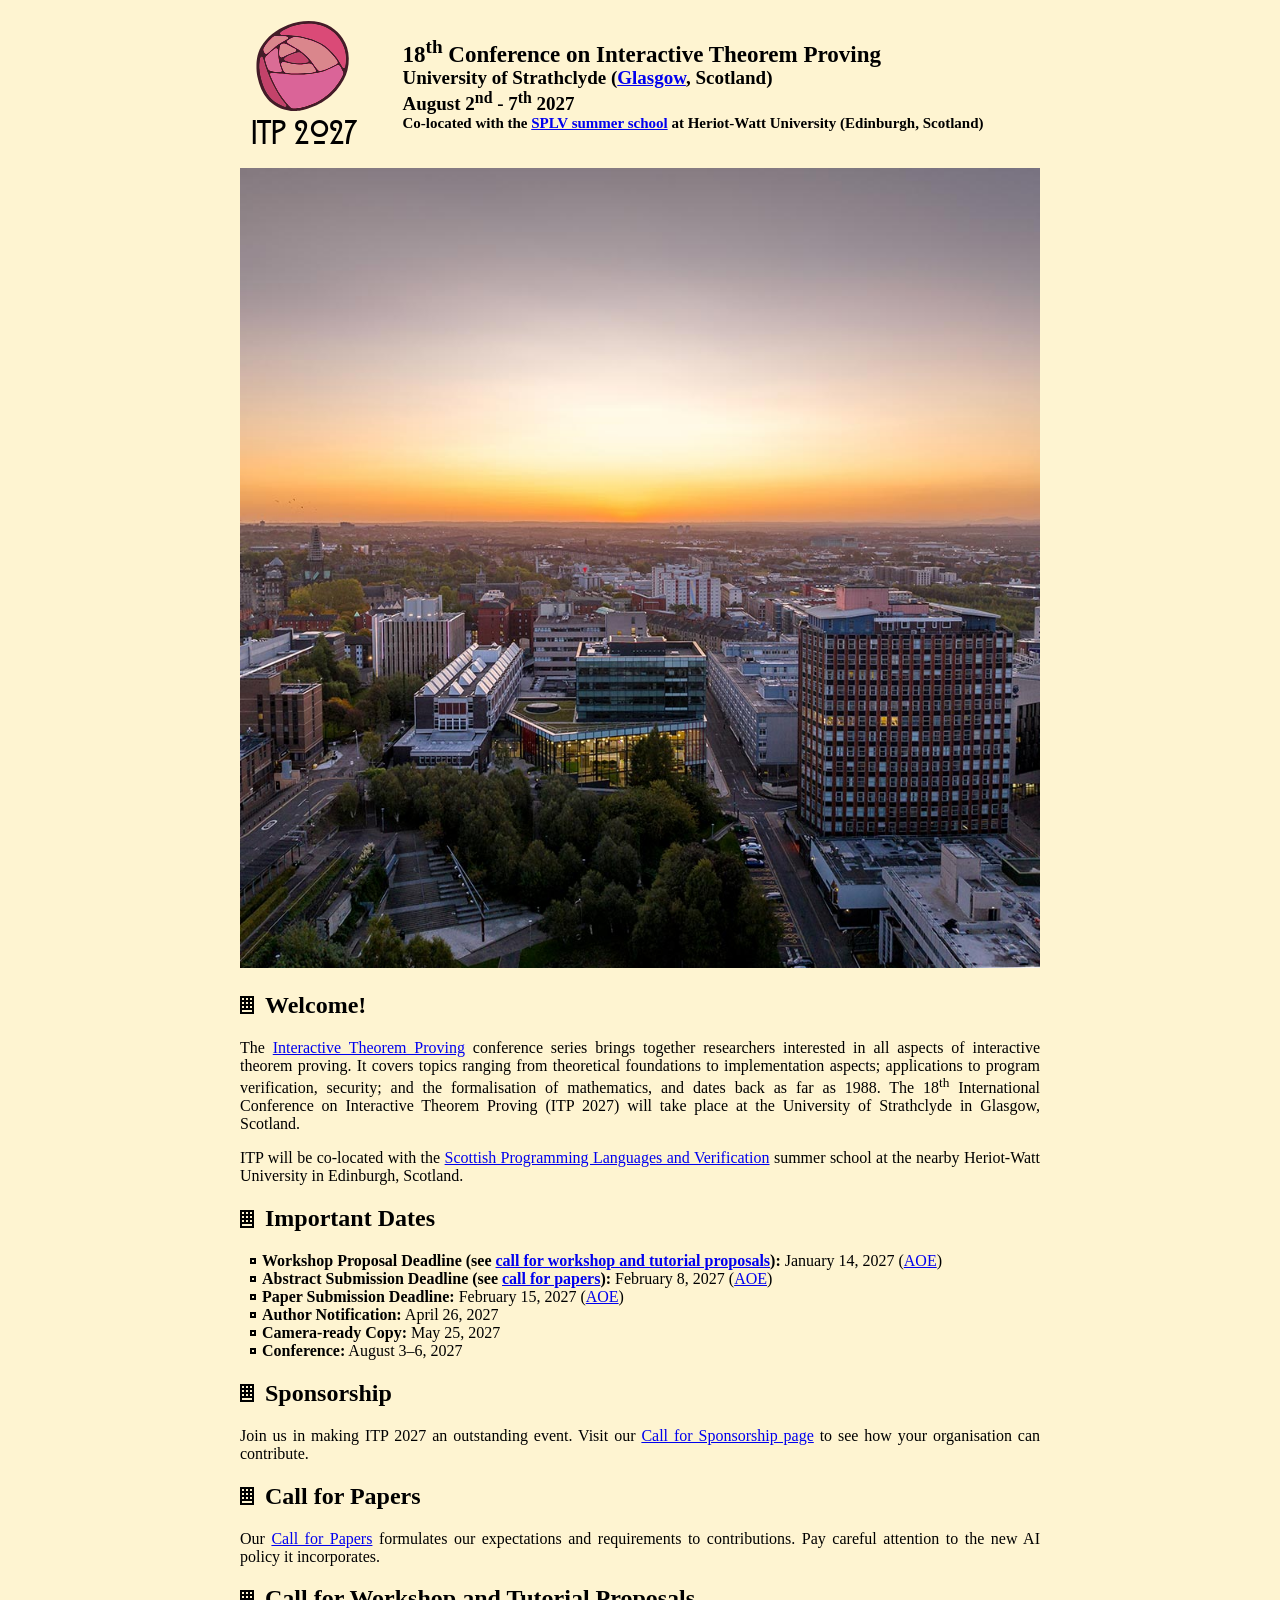
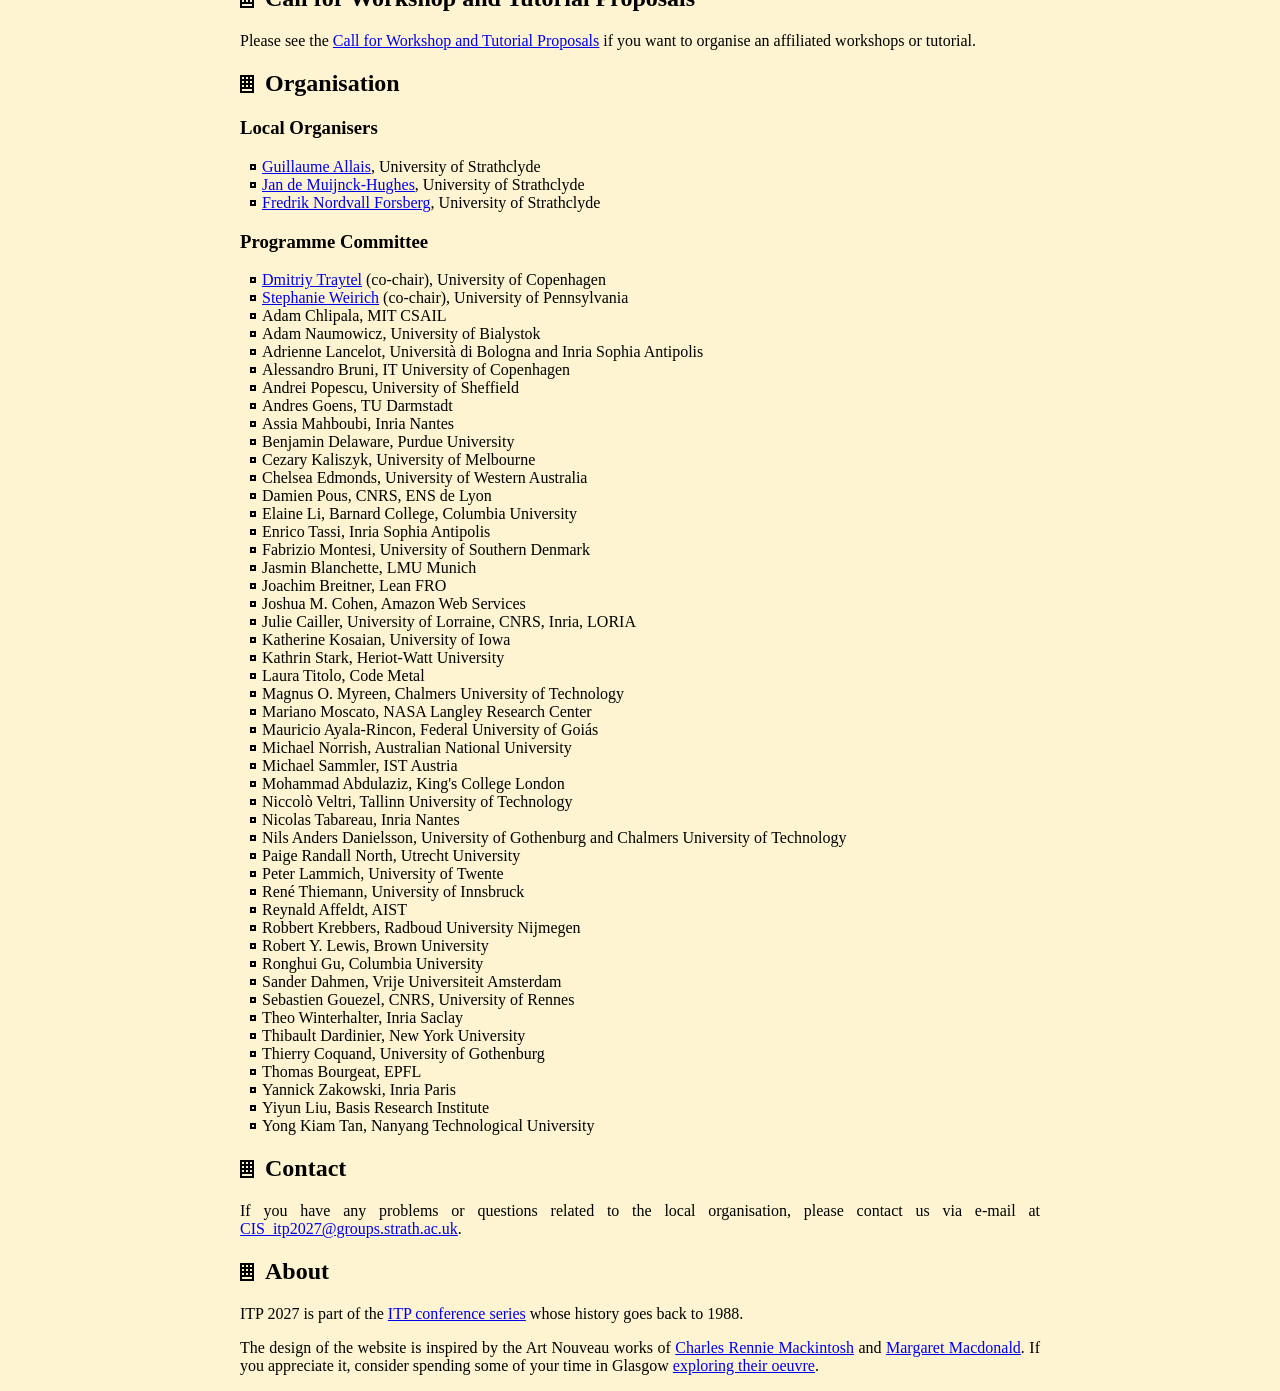
<file: index.html>
<!DOCTYPE html>
<html lang="en">
<head>
  <meta charset="utf-8">
  <title>ITP 2027</title>
  <meta name="description" content="The eighteenth conference on Interactive Theorem Proving to be held in 2027 at the University of Strathclyde">
  <link rel="stylesheet" href="css/itp.css"/>
</head>

<body>
  <div id="header" class="two-columns">
    <div id="itp-logo" class="left-column">
      <div class="mackintosh-rose"><img src="assets/rose.svg" /></div>
      <div>ITP 2027</div>
    </div>
    <div id="itp-title" class="right-column">
      <h1>18<sup>th</sup> Conference on Interactive Theorem Proving</h1>
      <h2>University of Strathclyde (<a href="https://www.yr.no/en/forecast/daily-table/2-2648579/United%20Kingdom/Scotland/Glasgow%20City/Glasgow" alt="Glasgow weather forecast">Glasgow</a>, Scotland)</h2>
      <h2>August 2<sup>nd</sup> - 7<sup>th</sup> 2027</h2>
      <h3>Co-located with the <a href="https://spli.scot/splv/"
      alt="Scottish Programming Languages and Verification summer
      school">SPLV summer school</a> at Heriot-Watt University (Edinburgh, Scotland)</h3>
    </div>
  </div>

  <div id="container">
    <img src="assets/strathclyde_campus.jpg" alt="Aerial shot of Strathclyde's campus" />

    <h2><a class="anchor" id="welcome" href="#welcome"></a>Welcome!</h2>
    <p>
      The <a href="https://itp-conference.github.io/">Interactive
      Theorem Proving</a> conference series brings together
      researchers interested in all aspects of interactive theorem
      proving. It covers topics ranging from theoretical foundations
      to implementation aspects; applications to program verification,
      security; and the formalisation of mathematics, and dates back
      as far as 1988.  The 18<sup>th</sup> International Conference on
      Interactive Theorem Proving (ITP 2027) will take place at the
      University of Strathclyde in Glasgow, Scotland.
    </p>
    <p>
      ITP will be <emph>co-located</emph> with
      the <a href="https://spli.scot/splv/" alt="SPLV">Scottish
      Programming Languages and Verification</a> summer school at the
      nearby Heriot-Watt University in Edinburgh, Scotland.
    </p>

    <h2><a class="anchor" id="dates" href="#dates"></a>Important Dates</h2>

    <ul>
      <li><strong>Workshop Proposal Deadline (see <a href="call-for/workshops.html">call for workshop and tutorial proposals</a>):</strong> January 14, 2027 (<a href="https://www.timeanddate.com/time/zones/aoe">AOE</a>)</li>
      <li><strong>Abstract Submission Deadline (see <a href="call-for/papers.html">call for papers</a>):</strong> February 8, 2027 (<a href="https://www.timeanddate.com/time/zones/aoe">AOE</a>)</li>
      <li><strong>Paper Submission Deadline:</strong> February 15, 2027 (<a href="https://www.timeanddate.com/time/zones/aoe">AOE</a>)</li>
      <li><strong>Author Notification:</strong> April 26, 2027</li>
      <li><strong>Camera-ready Copy:</strong> May 25, 2027</li>
      <li><strong>Conference:</strong> August 3&ndash;6, 2027</li>

    </ul>
    
    <h2><a class="anchor" id="sponsorship" href="#sponsorship"></a>Sponsorship</h2>

    <p>Join us in making ITP 2027 an outstanding event. Visit our <a href="call-for/sponsorship.html">Call for Sponsorship page</a> to see how your organisation can contribute. </p>

    <h2><a class="anchor" id="cfp" href="#cfp"></a>Call for Papers</h2>

    <p>Our <a href="call-for/papers.html">Call for Papers</a> formulates our expectations and requirements to contributions. Pay careful attention to the new AI policy it incorporates. </p>
    <h2><a class="anchor" id="workshops" href="#workshops"></a>Call for Workshop and Tutorial Proposals</h2>

    <p>Please see the <a href="call-for/workshops.html">Call for Workshop and Tutorial Proposals</a> if you want to organise an affiliated workshops or tutorial.</p>

    <h2><a class="anchor" id="organisation" href="#organisation"></a>Organisation</h2>

        <h3>Local Organisers</h3>
        <ul class="organisers">
          <li><a href="https://gallais.github.io/">Guillaume Allais</a>, University of Strathclyde</li>
          <li><a href="https://tyde.systems/">Jan de Muijnck-Hughes</a>, University of Strathclyde</li>
          <li><a href="https://personal.cis.strath.ac.uk/fredrik.nordvall-forsberg/">Fredrik Nordvall Forsberg</a>, University of Strathclyde</li>
        </ul>
        <h3>Programme Committee</h3>
        <ul class="organisers">
          <li><a href="https://traytel.bitbucket.io/">Dmitriy Traytel</a> (co-chair), University of Copenhagen</li>
          <li><a href="https://www.cis.upenn.edu/~sweirich/">Stephanie Weirich</a> (co-chair), University of Pennsylvania</li>
          <li>Adam Chlipala, MIT CSAIL</li>
           <li>Adam Naumowicz, University of Bialystok</li>
          <li>Adrienne Lancelot, Università di Bologna and Inria Sophia Antipolis</li>
          <li>Alessandro Bruni, IT University of Copenhagen</li>
          <li>Andrei Popescu, University of Sheffield</li>
          <li>Andres Goens, TU Darmstadt</li>
          <li>Assia Mahboubi, Inria Nantes</li>
          <li>Benjamin Delaware, Purdue University</li>
          <li>Cezary Kaliszyk, University of Melbourne</li>
          <li>Chelsea Edmonds, University of Western Australia</li>
          <li>Damien Pous, CNRS, ENS de Lyon</li>
          <li>Elaine Li, Barnard College, Columbia University</li>
          <li>Enrico Tassi, Inria Sophia Antipolis</li>
          <li>Fabrizio Montesi, University of Southern Denmark</li>
          <li>Jasmin Blanchette, LMU Munich</li>
          <li>Joachim Breitner, Lean FRO</li>
          <li>Joshua M. Cohen, Amazon Web Services</li>
          <li>Julie Cailler, University of Lorraine, CNRS, Inria, LORIA</li>
          <li>Katherine Kosaian, University of Iowa</li>
          <li>Kathrin Stark, Heriot-Watt University</li>
          <li>Laura Titolo, Code Metal</li>
          <li>Magnus O. Myreen, Chalmers University of Technology</li>
          <li>Mariano Moscato, NASA Langley Research Center</li>
          <li>Mauricio Ayala-Rincon, Federal University of Goiás</li>
          <li>Michael Norrish, Australian National University</li>
          <li>Michael Sammler, IST Austria</li>
          <li>Mohammad Abdulaziz, King's College London</li>
          <li>Niccolò Veltri, Tallinn University of Technology</li>
          <li>Nicolas Tabareau, Inria Nantes</li>
          <li>Nils Anders Danielsson, University of Gothenburg and Chalmers University of Technology</li>
          <li>Paige Randall North, Utrecht University</li>
          <li>Peter Lammich, University of Twente</li>
          <li>René Thiemann, University of Innsbruck</li>
          <li>Reynald Affeldt, AIST</li>
          <li>Robbert Krebbers, Radboud University Nijmegen</li>
          <li>Robert Y. Lewis, Brown University</li>
          <li>Ronghui Gu, Columbia University</li>
          <li>Sander Dahmen, Vrije Universiteit Amsterdam</li>
          <li>Sebastien Gouezel, CNRS, University of Rennes</li>
          <li>Theo Winterhalter, Inria Saclay</li>
          <li>Thibault Dardinier, New York University</li>
          <li>Thierry Coquand, University of Gothenburg</li>
          <li>Thomas Bourgeat, EPFL</li>
          <li>Yannick Zakowski, Inria Paris</li>
          <li>Yiyun Liu, Basis Research Institute</li>
          <li>Yong Kiam Tan, Nanyang Technological University</li>
        </ul>

    <h2><a class="anchor" id="contact" href="#contact"></a>Contact</h2>
    <p>
      If you have any problems or questions related to the local organisation,
      please contact us via e-mail at
      <a href="mailto:CIS_itp2027@groups.strath.ac.uk">CIS_itp2027@groups.strath.ac.uk</a>.
    </p>

    <h2><a class="anchor" id="about" href="#about"></a>About</h2>
    <p>
      ITP 2027 is part of
      the <a href="https://itp-conference.github.io/">ITP conference
      series</a> whose history goes back to 1988.
    </p>

    <p>
      The design of the website is inspired by the Art Nouveau works of
      <a href="https://en.wikipedia.org/wiki/Charles_Rennie_Mackintosh">Charles Rennie Mackintosh</a> and
      <a href="https://en.wikipedia.org/wiki/Margaret_Macdonald_Mackintosh">Margaret Macdonald</a>.
      If you appreciate it, consider spending some of your time in Glasgow
      <a href="https://www.visitglasgow.com/explore-by-interest/arts-museums-and-heritage/charles-rennie-mackintosh-trail"
      alt="Charles Rennie Mackintosh Trail">exploring their
      oeuvre</a>.
    </p>
  </div>
</body>
</html>
</file>
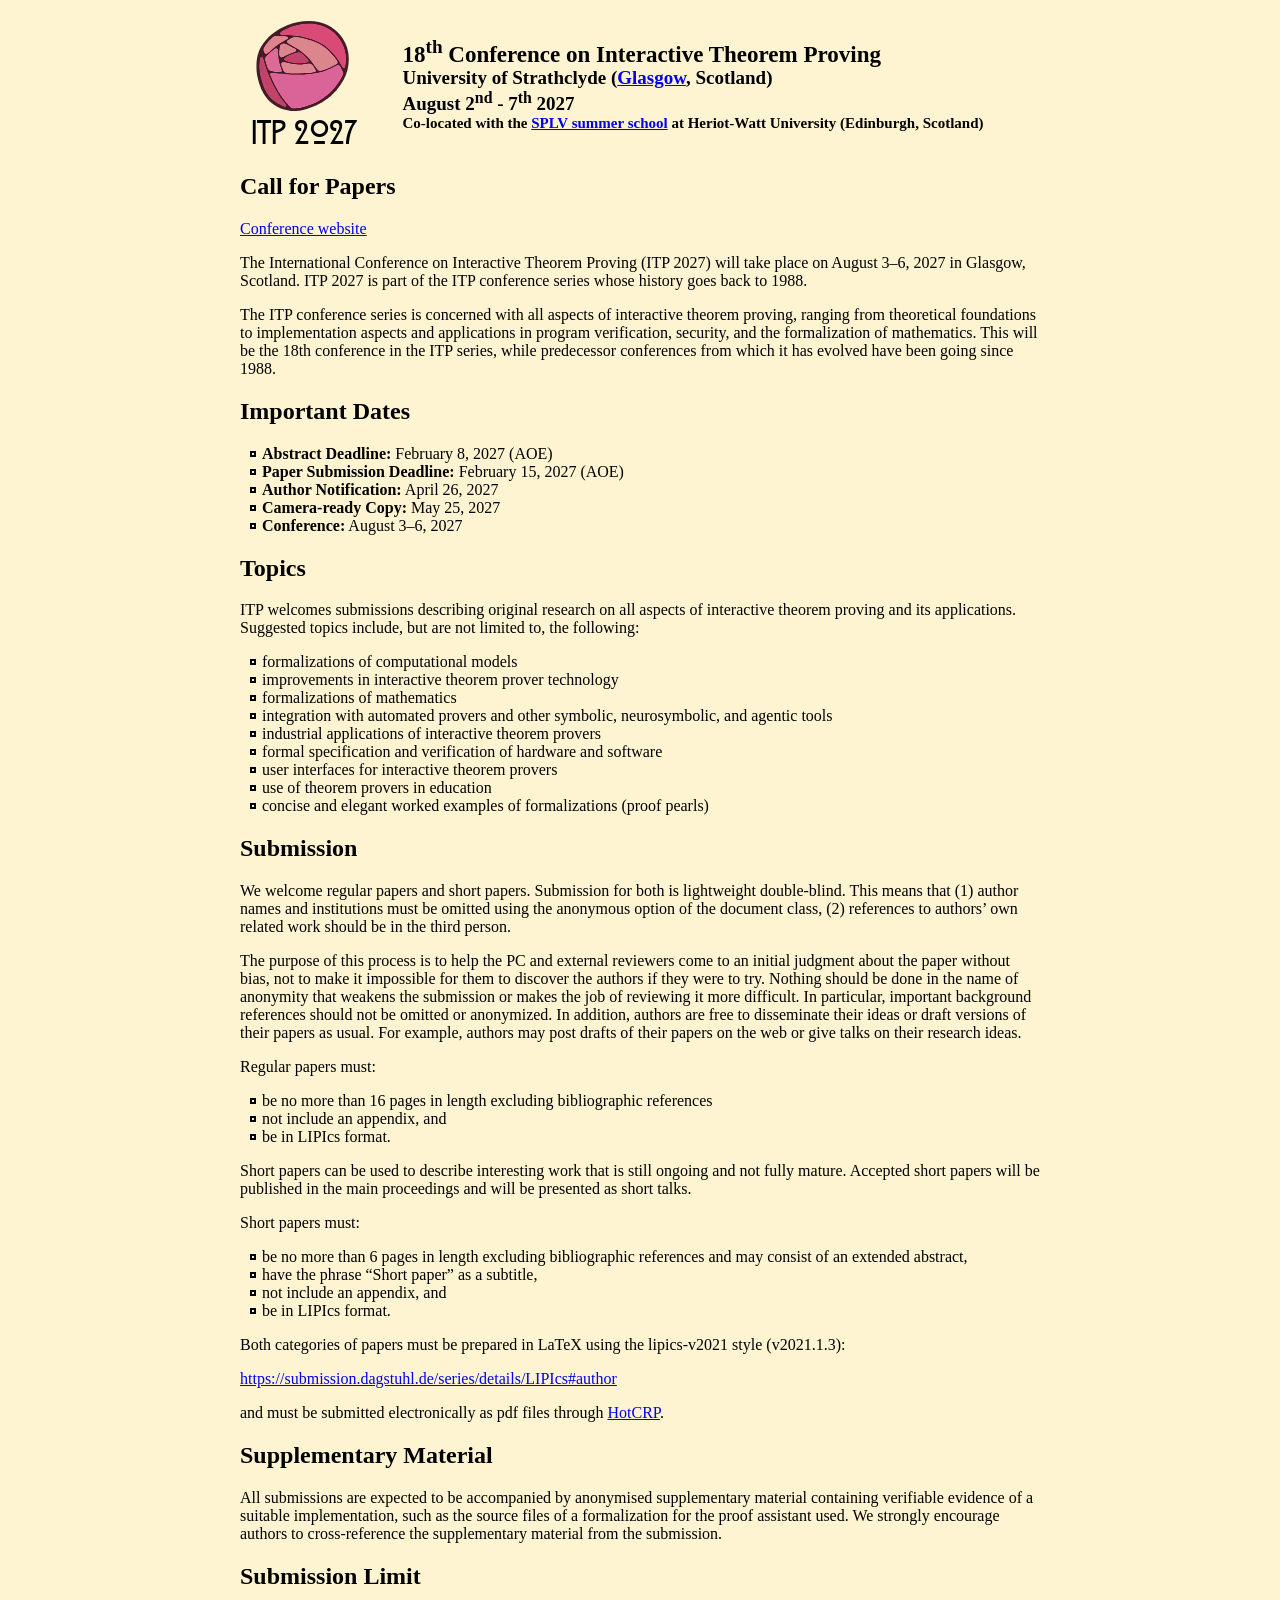
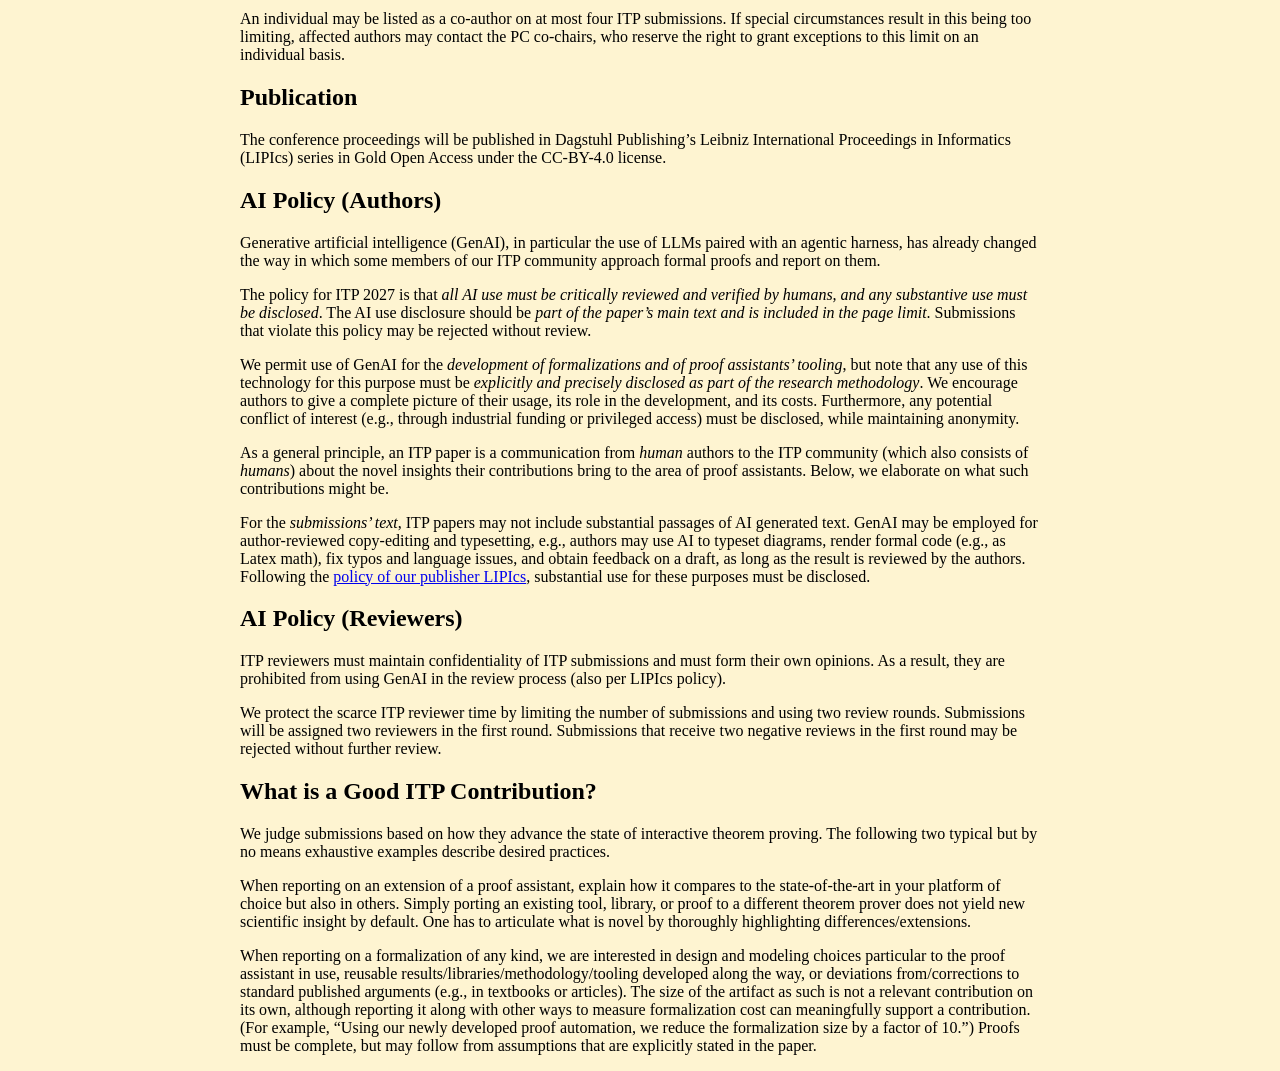
<file: call-for/papers.html>
<!DOCTYPE html>
<html xmlns="http://www.w3.org/1999/xhtml" lang="" xml:lang="">
<head>
  <meta name="generator" content=
  "HTML Tidy for HTML5 for Linux version 5.8.0" />
  <meta charset="utf-8" />
  <meta name="description" content=
  "The eighteenth conference on Interactive Theorem Proving to be held in 2027 at the University of Strathclyde" />
  <link rel="stylesheet" href="../css/itp.css" />
  <title>Call For Papers</title>
</head>
<body>
  <div id="header" class="two-columns">
    <div id="itp-logo" class="left-column">
      <div class="mackintosh-rose"><img src=
      "../assets/rose.svg" /></div>
      <div>
        ITP 2027
      </div>
    </div>
    <div id="itp-title" class="right-column">
      <h1>18<sup>th</sup> Conference on Interactive Theorem
      Proving</h1>
      <h2>University of Strathclyde (<a href=
      "https://www.yr.no/en/forecast/daily-table/2-2648579/United%20Kingdom/Scotland/Glasgow%20City/Glasgow"
      alt="Glasgow weather forecast">Glasgow</a>, Scotland)</h2>
      <h2>August 2<sup>nd</sup> - 7<sup>th</sup> 2027</h2>
      <h3>Co-located with the <a href="https://spli.scot/splv/"
      alt="Scottish Programming Languages and Verification summer school">
      SPLV summer school</a> at Heriot-Watt University (Edinburgh,
      Scotland)</h3>
    </div>
  </div>
<h2 id="itp-2027-call-for-papers">Call for Papers</h2>
<p><a href="https://itp-conference-2027.github.io/">Conference website</a></p>
<p>The International Conference on Interactive Theorem Proving (ITP
2027) will take place on August 3–6, 2027 in Glasgow, Scotland. ITP 2027
is part of the ITP conference series whose history goes back to
1988.</p>
<p>The ITP conference series is concerned with all aspects of
interactive theorem proving, ranging from theoretical foundations to
implementation aspects and applications in program verification,
security, and the formalization of mathematics. This will be the 18th
conference in the ITP series, while predecessor conferences from which
it has evolved have been going since 1988.</p>
<h2 id="important-dates">Important Dates</h2>
<ul>
  <li><strong>Abstract Deadline:</strong> February 8, 2027 (AOE)</li>
  <li><strong>Paper Submission Deadline:</strong> February 15, 2027 (AOE)</li>
  <li><strong>Author Notification:</strong> April 26, 2027</li>
  <li><strong>Camera-ready Copy:</strong> May 25, 2027</li>
  <li><strong>Conference:</strong> August 3&ndash;6, 2027</li>
</ul>
<h2 id="topics">Topics</h2>
<p>ITP welcomes submissions describing original research on all aspects
of interactive theorem proving and its applications. Suggested topics
include, but are not limited to, the following:</p>
<ul>
<li>formalizations of computational models</li>
<li>improvements in interactive theorem prover technology</li>
<li>formalizations of mathematics</li>
<li>integration with automated provers and other symbolic,
neurosymbolic, and agentic tools</li>
<li>industrial applications of interactive theorem provers</li>
<li>formal specification and verification of hardware and software</li>
<li>user interfaces for interactive theorem provers</li>
<li>use of theorem provers in education</li>
<li>concise and elegant worked examples of formalizations (proof
pearls)</li>
</ul>
<h2 id="submission">Submission</h2>
<p>We welcome regular papers and short papers. Submission for both is
lightweight double-blind. This means that (1) author names and
institutions must be omitted using the anonymous option of the document
class, (2) references to authors’ own related work should be in the
third person.</p>
<p>The purpose of this process is to help the PC and external reviewers
come to an initial judgment about the paper without bias, not to make it
impossible for them to discover the authors if they were to try. Nothing
should be done in the name of anonymity that weakens the submission or
makes the job of reviewing it more difficult. In particular, important
background references should not be omitted or anonymized. In addition,
authors are free to disseminate their ideas or draft versions of their
papers as usual. For example, authors may post drafts of their papers on
the web or give talks on their research ideas.</p>
<p>Regular papers must:</p>
<ul>
<li>be no more than 16 pages in length excluding bibliographic
references</li>
<li>not include an appendix, and</li>
<li>be in LIPIcs format.</li>
</ul>
<p>Short papers can be used to describe interesting work that is still
ongoing and not fully mature. Accepted short papers will be published in
the main proceedings and will be presented as short talks.</p>
<p>Short papers must:</p>
<ul>
<li>be no more than 6 pages in length excluding bibliographic references
and may consist of an extended abstract,</li>
<li>have the phrase “Short paper” as a subtitle,</li>
<li>not include an appendix, and</li>
<li>be in LIPIcs format.</li>
</ul>
<p>Both categories of papers must be prepared in LaTeX using the
lipics-v2021 style (v2021.1.3):</p>
<p><a href="https://submission.dagstuhl.de/series/details/LIPIcs#author">https://submission.dagstuhl.de/series/details/LIPIcs#author</a></p>
<p>and must be submitted electronically as pdf files through <a href="https://itp27.hotcrp.com/">HotCRP</a>.
<h2 id="supplementary">Supplementary Material</h2>
All submissions are expected to be
accompanied by anonymised supplementary material containing verifiable
evidence of a suitable implementation, such as the source files of a
formalization for the proof assistant used.  We strongly encourage authors to cross-reference the supplementary
material from the submission.</p>
<h2 id="submission-limit">Submission Limit</h2>
<p>An individual may be listed as a co-author on at most four ITP
submissions. If special circumstances result in this being too limiting,
affected authors may contact the PC co-chairs, who reserve the right to
grant exceptions to this limit on an individual basis.</p>
<h2 id="publication">Publication</h2>
<p>The conference proceedings will be published in Dagstuhl Publishing’s
Leibniz International Proceedings in Informatics (LIPIcs) series in Gold
Open Access under the CC-BY-4.0 license.</p>
<h2 id="ai-policy-authors">AI Policy (Authors)</h2>
<p>Generative artificial intelligence (GenAI), in particular the use of
LLMs paired with an agentic harness, has already changed the way in
which some members of our ITP community approach formal proofs and
report on them.</p>
<p>The policy for ITP 2027 is that <em>all AI use must be critically
reviewed and verified by humans, and any substantive use must be
disclosed</em>. The AI use disclosure should be <em>part of the paper’s
main text and is included in the page limit</em>. Submissions that
violate this policy may be rejected without review.</p>
<p>We permit use of GenAI for the <em>development of formalizations and
of proof assistants’ tooling</em>, but note that any use of this
technology for this purpose must be <em>explicitly and precisely
disclosed as part of the research methodology</em>. We encourage authors
to give a complete picture of their usage, its role in the development,
and its costs. Furthermore, any potential conflict of interest (e.g.,
through industrial funding or privileged access) must be disclosed,
while maintaining anonymity.</p>
<p>As a general principle, an ITP paper is a communication from
<em>human</em> authors to the ITP community (which also consists of
<em>humans</em>) about the novel insights their contributions bring to
the area of proof assistants. Below, we elaborate on what such
contributions might be.</p>
<p>For the <em>submissions’ text</em>, ITP papers may not include
substantial passages of AI generated text. GenAI may be employed for
author-reviewed copy-editing and typesetting, e.g., authors may use AI
to typeset diagrams, render formal code (e.g., as Latex math), fix typos
and language issues, and obtain feedback on a draft, as long as the
result is reviewed by the authors. Following the <a href="https://drops.dagstuhl.de/docs/gen-ai">policy of our publisher
LIPIcs</a>, substantial use for
these purposes must be disclosed.</p>
<h2 id="ai-policy-reviewers">AI Policy (Reviewers)</h2>
<p>ITP reviewers must maintain confidentiality of ITP submissions and
must form their own opinions. As a result, they are prohibited from
using GenAI in the review process (also per LIPIcs policy).</p>
<p>We protect the scarce ITP reviewer time by limiting the number of
submissions and using two review rounds. Submissions will be assigned
two reviewers in the first round. Submissions that receive two negative
reviews in the first round may be rejected without further review.</p>
<h2 id="what-is-a-good-itp-contribution">What is a Good ITP
Contribution?</h2>
<p>We judge submissions based on how they advance the state of
interactive theorem proving. The following two typical but by no means
exhaustive examples describe desired practices.</p>
<p>When reporting on an extension of a proof assistant, explain how it
compares to the state-of-the-art in your platform of choice but also in
others. Simply porting an existing tool, library, or proof to a
different theorem prover does not yield new scientific insight by
default. One has to articulate what is novel by thoroughly highlighting
differences/extensions.</p>
<p>When reporting on a formalization of any kind, we are interested in
design and modeling choices particular to the proof assistant in use,
reusable results/libraries/methodology/tooling developed along the way,
or deviations from/corrections to standard published arguments (e.g., in
textbooks or articles). The size of the artifact as such is not a
relevant contribution on its own, although reporting it along with other
ways to measure formalization cost can meaningfully support a
contribution. (For example, “Using our newly developed proof automation,
we reduce the formalization size by a factor of 10.”) Proofs must be
complete, but may follow from assumptions that are explicitly stated in
the paper.</p>
</body>
</html>
</file>
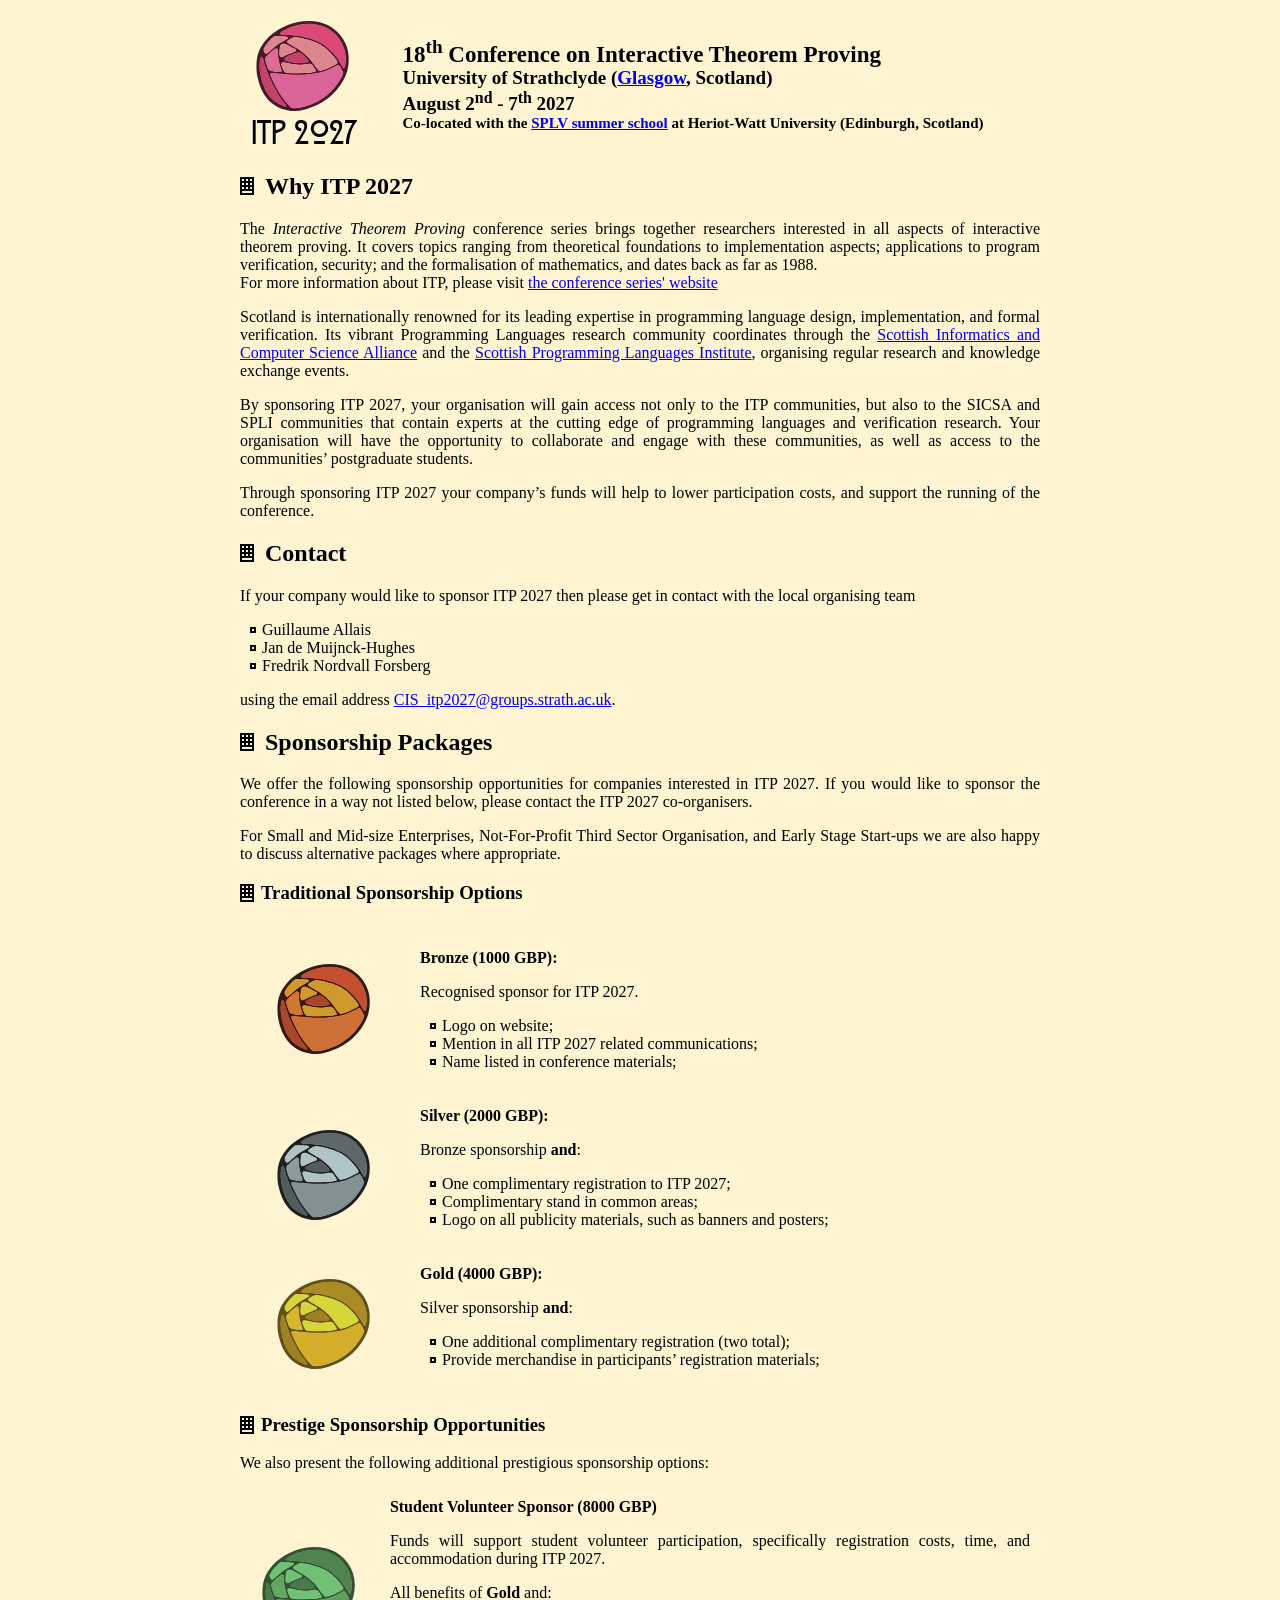
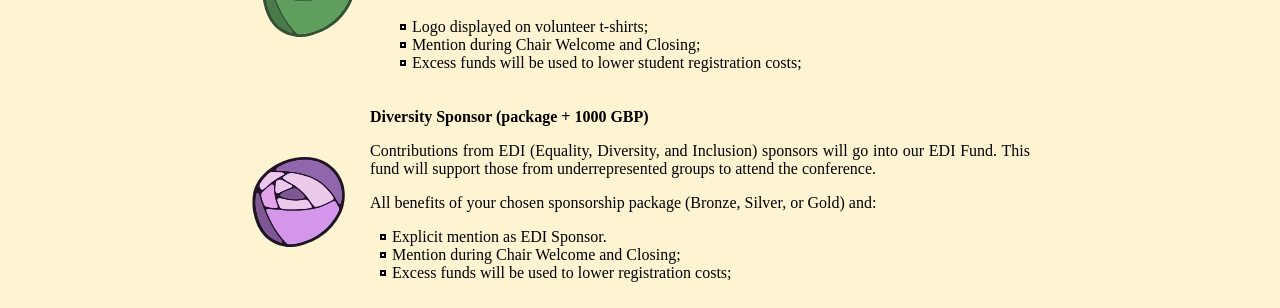
<file: call-for/sponsorship.html>
<!DOCTYPE html>
<html xmlns="http://www.w3.org/1999/xhtml" lang="" xml:lang="">
<head>
  <meta name="generator" content=
  "HTML Tidy for HTML5 for Linux version 5.8.0" />
  <meta charset="utf-8" />
  <meta name="description" content=
  "The eighteenth conference on Interactive Theorem Proving to be held in 2027 at the University of Strathclyde" />
  <link rel="stylesheet" href="../css/itp.css" />
  <title>Call For Sponsorship</title>
</head>
<body>
  <div id="header" class="two-columns">
    <div id="itp-logo" class="left-column">
      <div class="mackintosh-rose"><img src=
      "../assets/rose.svg" /></div>
      <div>
        ITP 2027
      </div>
    </div>
    <div id="itp-title" class="right-column">
      <h1>18<sup>th</sup> Conference on Interactive Theorem
      Proving</h1>
      <h2>University of Strathclyde (<a href=
      "https://www.yr.no/en/forecast/daily-table/2-2648579/United%20Kingdom/Scotland/Glasgow%20City/Glasgow"
      alt="Glasgow weather forecast">Glasgow</a>, Scotland)</h2>
      <h2>August 2<sup>nd</sup> - 7<sup>th</sup> 2027</h2>
      <h3>Co-located with the <a href="https://spli.scot/splv/"
      alt="Scottish Programming Languages and Verification summer school">
      SPLV summer school</a> at Heriot-Watt University (Edinburgh,
      Scotland)</h3>
    </div>
  </div>
  <div id="container">
    <h2><a class="anchor" id="why" href="#why"></a>Why ITP 2027</h2>

    <p>
      The <em>Interactive Theorem Proving</em> conference series
    brings together researchers interested in all aspects of
    interactive theorem proving. It covers topics ranging from
    theoretical foundations to implementation aspects; applications to
    program verification, security; and the formalisation of
    mathematics, and dates back as far as 1988.<br />
    For more information about ITP, please visit
    <a href="https://itp-conference.github.io/">the conference series'
    website</a></p>

    <p>
      Scotland is internationally renowned for its leading expertise
      in programming language design, implementation, and formal
      verification.

      Its vibrant Programming Languages research community coordinates
      through the
      <a href="https://sicsa.ac.uk/research/themes/theory-modelling-computation/">
        Scottish Informatics and Computer Science Alliance</a> and the
      <a href="https://scottish-pl-institute.github.io">
        Scottish Programming Languages Institute</a>,
      organising regular research and knowledge exchange events.</p>

    <p>
      By sponsoring ITP 2027, your organisation will gain access not
    only to the ITP communities, but also to the SICSA and SPLI
    communities that contain experts at the cutting edge of
    programming languages and verification research.

      Your organisation will have the opportunity to collaborate and
    engage with these communities, as well as access to the
    communities’ postgraduate students.
    </p>

    <p>Through sponsoring ITP 2027 your company’s funds will help to
    lower participation costs, and support the running of the
    conference.</p>

    <h2><a class="anchor" id="contact" href="#"contact></a>Contact</h2>
    <p>If your company would like to sponsor ITP 2027 then please
    get in contact with the local organising team</p>
    <ul>
      <li>Guillaume Allais</li>
      <li>Jan de Muijnck-Hughes</li>
      <li>Fredrik Nordvall Forsberg</li>
    </ul>
    <p>using the email address <a href=
    "mailto:CIS_itp2027@groups.strath.ac.uk" class=
    "email">CIS_itp2027@groups.strath.ac.uk</a>.</p>
    <h2><a class="anchor" id="sponsorship-packages" href="#sponsorship-packages"></a>Sponsorship
    Packages</h2>
    <p>We offer the following sponsorship opportunities for
    companies interested in ITP 2027. If you would like to sponsor
    the conference in a way not listed below, please contact the
    ITP 2027 co-organisers.</p>
    <p>For Small and Mid-size Enterprises, Not-For-Profit Third Sector
    Organisation, and Early Stage Start-ups we are also happy to discuss
    alternative packages where appropriate.</p>
    <h3><a class="anchor" id="traditional-sponsorship-options" href="#traditional-sponsorship-options"></a>
    Traditional Sponsorship Options</h3>
    <div id="sponsorship-bronze" class="sponsorship-row">
      <div class="mackintosh-rose"><img src=
      "../assets/rose.svg" /></div>
      <div class="sponsorship-details">
        <p><b>Bronze (1000 GBP):</b></p>
        <p>Recognised sponsor for ITP 2027.</p>
        <ul>
          <li>Logo on website;</li>
          <li>Mention in all ITP 2027 related communications;</li>
          <li>Name listed in conference materials;</li>
        </ul>
      </div>
    </div>
    <div id="sponsorship-silver" class="sponsorship-row">
      <div class="mackintosh-rose"><img src=
      "../assets/rose.svg" /></div>
      <div class="sponsorship-details">
        <b>Silver (2000 GBP):</b>
        <p>Bronze sponsorship <strong>and</strong>:</p>
        <ul>
          <li>One complimentary registration to ITP 2027;</li>
          <li>Complimentary stand in common areas;</li>
          <li>Logo on all publicity materials, such as banners and
          posters;</li>
        </ul>
      </div>
    </div>
    <div id="sponsorship-gold" class="sponsorship-row">
      <div class="mackintosh-rose"><img src=
      "../assets/rose.svg" /></div>
      <div class="sponsorship-details">
        <b>Gold (4000 GBP):</b>
        <p>Silver sponsorship <strong>and</strong>:</p>
        <ul>
          <li>One additional complimentary registration (two
          total);</li>
          <li>Provide merchandise in participants’ registration
          materials;</li>
        </ul>
      </div>
    </div>
    <h3><a class="anchor" id="prestige-sponsorship-opportunities" href="#prestige-sponsorship-opportunities"></a>
      Prestige Sponsorship Opportunities</h3>
    <p>We also present the following additional prestigious
    sponsorship options:</p>
    <div id="sponsorship-student" class="sponsorship-row">
      <div class="mackintosh-rose"><img src=
      "../assets/rose.svg" /></div>
      <div class="sponsorship-details">
        <b>Student Volunteer Sponsor (8000 GBP)</b>
        <p>Funds will support student volunteer participation,
        specifically registration costs, time, and accommodation
        during ITP 2027.</p>
        <p>All benefits of <strong>Gold</strong> and:</p>
        <ul>
          <li>Logo displayed on volunteer t-shirts;</li>
          <li>Mention during Chair Welcome and Closing;</li>
          <li>Excess funds will be used to lower student
          registration costs;</li>
        </ul>
      </div>
    </div>
    <div id="sponsorship-edi" class="sponsorship-row">
      <div class="mackintosh-rose"><img src=
      "../assets/rose.svg" /></div>
      <div class="sponsorship-details">
        <b>Diversity Sponsor (package + 1000 GBP)</b>
        <p>Contributions from EDI (Equality, Diversity, and
        Inclusion) sponsors will go into our EDI Fund. This fund
        will support those from underrepresented groups to attend
        the conference.</p>
        <p>All benefits of your chosen sponsorship package (Bronze,
        Silver, or Gold) and:</p>
        <ul>
          <li>Explicit mention as EDI Sponsor.</li>
          <li>Mention during Chair Welcome and Closing;</li>
          <li>Excess funds will be used to lower registration
          costs;</li>
        </ul>
      </div>
    </div>
  </div>
</body>
</html>
</file>
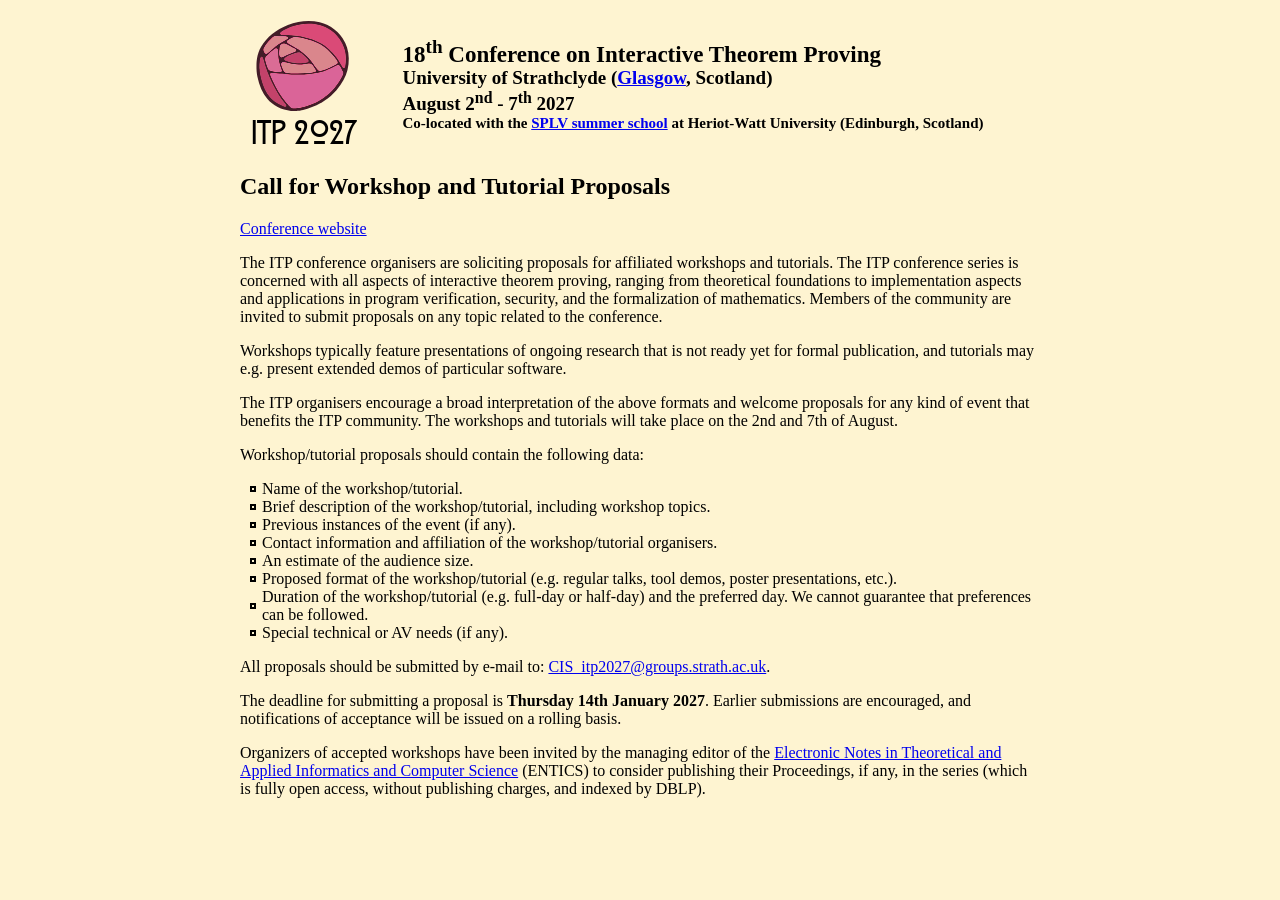
<file: call-for/workshops.html>
<!DOCTYPE html>
<html xmlns="http://www.w3.org/1999/xhtml" lang="" xml:lang="">
<head>
  <meta name="generator" content=
  "HTML Tidy for HTML5 for Linux version 5.8.0" />
  <meta charset="utf-8" />
  <meta name="description" content=
  "The eighteenth conference on Interactive Theorem Proving to be held in 2027 at the University of Strathclyde" />
  <link rel="stylesheet" href="../css/itp.css" />
  <title>Call for Workshop and Tutorial Proposals</title>
</head>
<body>
  <div id="header" class="two-columns">
    <div id="itp-logo" class="left-column">
      <div class="mackintosh-rose"><img src=
      "../assets/rose.svg" /></div>
      <div>
        ITP 2027
      </div>
    </div>
    <div id="itp-title" class="right-column">
      <h1>18<sup>th</sup> Conference on Interactive Theorem
      Proving</h1>
      <h2>University of Strathclyde (<a href=
      "https://www.yr.no/en/forecast/daily-table/2-2648579/United%20Kingdom/Scotland/Glasgow%20City/Glasgow"
      alt="Glasgow weather forecast">Glasgow</a>, Scotland)</h2>
      <h2>August 2<sup>nd</sup> - 7<sup>th</sup> 2027</h2>
      <h3>Co-located with the <a href="https://spli.scot/splv/"
      alt="Scottish Programming Languages and Verification summer school">
      SPLV summer school</a> at Heriot-Watt University (Edinburgh,
      Scotland)</h3>
    </div>
  </div>
<h2 id="itp-2027-call-for-workshops">Call for Workshop and Tutorial Proposals</h2>
<p><a href="https://itp-conference-2027.github.io/">Conference website</a></p>


<p>The ITP conference organisers are soliciting proposals for
affiliated workshops and tutorials. The ITP conference series is
concerned with all aspects of interactive theorem proving, ranging
from theoretical foundations to implementation aspects and
applications in program verification, security, and the formalization
of mathematics. Members of the community are invited to submit
proposals on any topic related to the conference.</p>

<p>Workshops typically feature presentations of ongoing research that is
not ready yet for formal publication, and tutorials may e.g. present
extended demos of particular software.</p>

<p>The ITP organisers encourage a broad interpretation of the above
formats and welcome proposals for any kind of event that benefits the
ITP community. The workshops and tutorials will take place on the 2nd
and 7th of August.</p>

<p>Workshop/tutorial proposals should contain the following data:</p>
<ul>
  <li>Name of the workshop/tutorial.</li>
  <li>Brief description of the workshop/tutorial, including workshop topics.</li>
  <li>Previous instances of the event (if any).</li>
  <li>Contact information and affiliation of the workshop/tutorial organisers.</li>
  <li>An estimate of the audience size.</li>
  <li>Proposed format of the workshop/tutorial (e.g. regular talks, tool demos, poster presentations, etc.).</li>
  <li>Duration of the workshop/tutorial (e.g. full-day or half-day) and the preferred day. We cannot guarantee that preferences can be followed.</li>
  <li>Special technical or AV needs (if any).</li>
</ul>

<p>All proposals should be submitted by e-mail to: <a href="mailto:CIS_itp2027@groups.strath.ac.uk">CIS_itp2027@groups.strath.ac.uk</a>.</p>

<p>The deadline for submitting a proposal is <strong>Thursday 14th January
2027</strong>. Earlier submissions are encouraged, and notifications of
acceptance will be issued on a rolling basis.</p>

<p>Organizers of accepted workshops have been invited by the managing editor of the <a href="https://entics.episciences.org/">Electronic Notes in Theoretical and Applied Informatics and Computer Science</a> (ENTICS) to consider publishing their Proceedings, if any, in the series (which is fully open access, without publishing charges, and indexed by DBLP).</p>

</body>
</html>
</file>
<file: css/itp.css>
:root {
  color-scheme: light dark;
}

@font-face {
  font-family: Rennie_Mackintosh_ITC;
  src: url(Rennie_Mackintosh_ITC_Bold.ttf);
  font-weight: bold;
  font-style: normal;
}

.Mackintosh {
  font-family: Rennie_Mackintosh_ITC;
}

body {
  margin: auto;
  background-color: light-dark(#fef4d1,#7a7482);
  max-width: 800px;
}

#header {
  display: flex;
  justify-content: space-around;
  margin: 15px auto 15px auto;
}

#itp-title {
  padding-left: 15px;
  flex: 5;
  display: flex;
  flex-direction: column;
  justify-content: center;
}

#itp-title h1 {
  font-size: 23px;
  margin: 0;
}

#itp-title h2 {
  font-size: 19px;
  margin: 0;
}

#itp-title h3 {
  font-size: 15px;
  margin: 0;
}

#itp-logo {
  margin: auto;
  width: 128px;
  display: flex;
  flex-direction: column;
  font-family: Rennie_Mackintosh_ITC;
  font-weight: bold;
  font-size: 35px;
}

#itp-logo > div {
  width: 100%;
  display: flex;
  justify-content: center;
  align-items: center;
}

#itp-logo > .mackintosh-rose {
  filter: invert(88%) sepia(9%) saturate(5405%) hue-rotate(296deg) brightness(89%) contrast(91%);
}

img {
  object-fit: contain;
  width: 100%;
}

#container {
  text-align: justify;
}

#container h2 , h3 > .anchor {
  text-decoration: none;
  text-color: initial;
  background-position: left center;
  background-image: url(../assets/bullet-h2.png);
  background-repeat: no-repeat;
}

#container h2 > .anchor {
  padding: 0px 5px 1px 20px;
}

#container h3 > .anchor {
  padding: 0px 5px 1px 16px;
}

#container h2 > a:focus {
  outline: 0;
}

.sponsorship-row {
  display: flex;
}

.sponsorship-row > div {
  margin: 10px;
}

.sponsorship-row > .mackintosh-rose {
  align-self: center;
  text-align: center;
  width: 150px;
}

.mackintosh-rose {
  width: 128px;
}

.mackintosh-rose > img {
  width: 100px;
}

#sponsorship-edi > .mackintosh-rose {
  filter: invert(89%) sepia(62%) saturate(300%) hue-rotate(233deg) brightness(90%) contrast(105%);
}

#sponsorship-gold > .mackintosh-rose {
  filter: invert(75%) sepia(96%) saturate(345%) hue-rotate(9deg) brightness(97%) contrast(90%);
}

#sponsorship-silver > .mackintosh-rose {
  filter: invert(90%) sepia(4%) saturate(756%) hue-rotate(134deg) brightness(86%) contrast(90%);
}

#sponsorship-bronze > .mackintosh-rose {
  filter: invert(90%) sepia(10%) saturate(5047%) hue-rotate(333deg) brightness(83%) contrast(92%);
}

/* original colour #6FC276, converted using https://clampcss.com/css-filter.html */
#sponsorship-student > .mackintosh-rose {
  filter: brightness(83%) saturate(100%) invert(81%) sepia(18%) saturate(974%) hue-rotate(71deg) brightness(83%) contrast(88%);
}

.two-columns {
  display: flex;
  flex-direction: column;
}

.left-column {
  flex: 1;
}

.right-column {
  flex: 1;
}

@media (min-width: 800px) {
  .two-columns { flex-direction: row; }
  .left-column { padding-right: 20px; }
  .right-column { padding-left: 20px; }
}

ul {
  padding-inline-start: 10px;
}

li {
  list-style-type: none;
  background-image: url('../assets/bullet-list.png');
  background-repeat: no-repeat;
  background-position: left center;
  padding-left: 12px;
}
</file>
